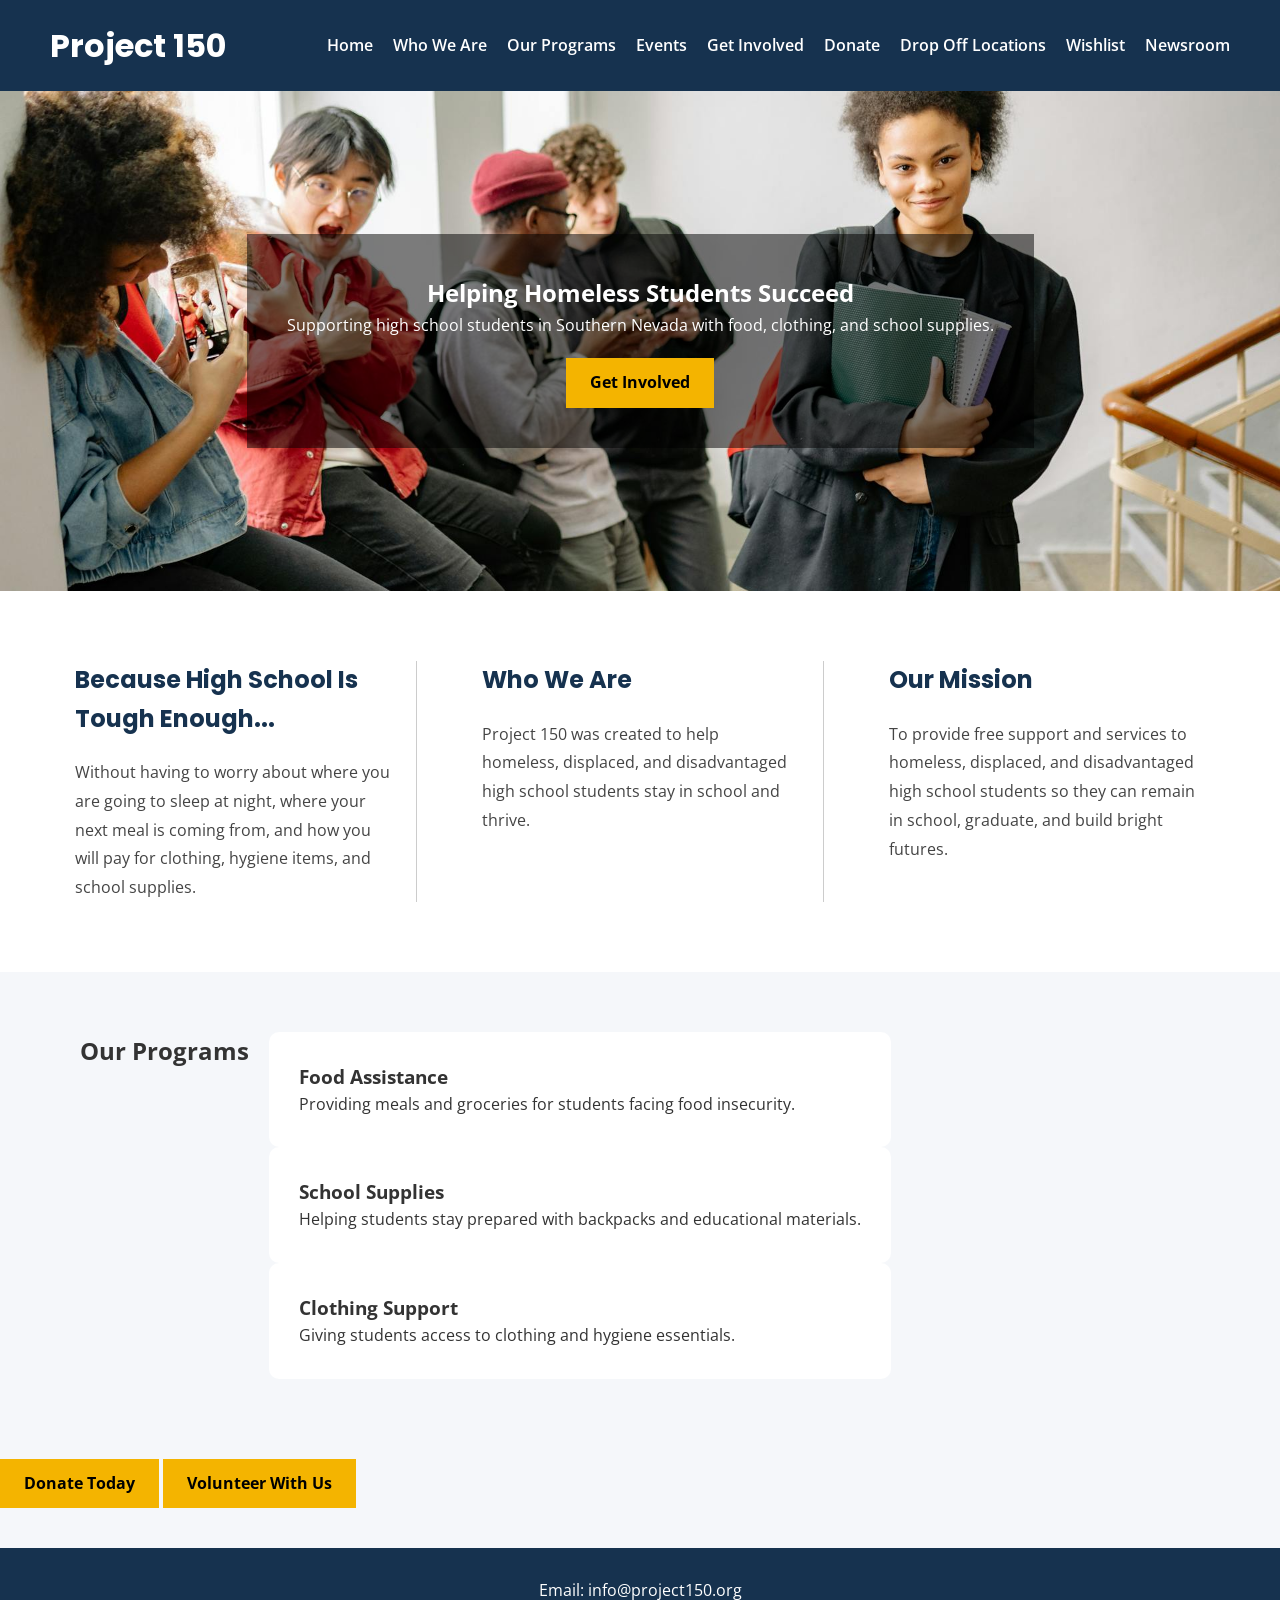
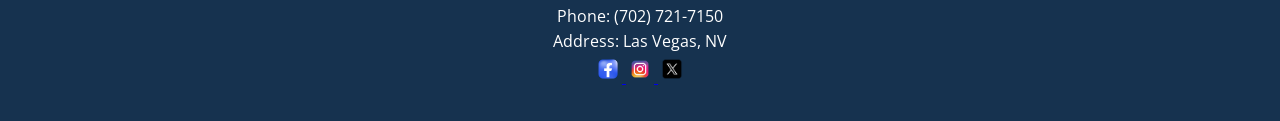
<file: index.html>
<!DOCTYPE html>
<html lang="en">

<head>

    <meta charset="UTF-8">

    <meta name="viewport" content="width=device-width, initial-scale=1.0">

    <title>Project 150 Home</title>

    
    <link rel="stylesheet" href="css/styles.css">

   
    <link rel="preconnect" href="https://fonts.googleapis.com">

    <link href="https://fonts.googleapis.com/css2?family=Open+Sans:wght@400;600&family=Poppins:wght@500;700&display=swap" rel="stylesheet">

</head>

<body>


    <header>

        <div class="logo">

            <h1>Project 150</h1>

        </div>

    
        <nav>

            <ul>

                <li>
                    <a href="index.html">Home</a>
                </li>

                <li>
                    <a href="#who">Who We Are</a>
                </li>

                <li>
                    <a href="#programs">Our Programs</a>
                </li>

                <li>
                    <a href="#events">Events</a>
                </li>

                <li>
                    <a href="getinvolved.html">Get Involved</a>
                </li>

                <li>
                    <a href="#donate">Donate</a>
                </li>

                <li>
                    <a href="#dropoff">Drop Off Locations</a>
                </li>

                <li>
                    <a href="#wishlist">Wishlist</a>
                </li>

                <li>
                    <a href="#news">Newsroom</a>
                </li>

            </ul>

        </nav>

    </header>

    <main>

        <section class="hero">

            <div class="hero-text">

                <h2>Helping Homeless Students Succeed</h2>

                <p>
                    Supporting high school students in Southern Nevada with food,
                    clothing, and school supplies.
                </p>

                <a href="getinvolved.html" class="btn">
                    Get Involved
                </a>

            </div>

        </section>


<section class="mission-grid" id="who">

    <div class="mission-box">

        <h3>Because High School Is Tough Enough...</h3>

        <p>
            Without having to worry about where you are going to sleep at night,
            where your next meal is coming from, and how you will pay for clothing,
            hygiene items, and school supplies.
        </p>

    </div>

    <div class="mission-box">

        <h3>Who We Are</h3>

        <p>
            Project 150 was created to help homeless, displaced, and disadvantaged
            high school students stay in school and thrive.
        </p>

    </div>

    <div class="mission-box">

        <h3>Our Mission</h3>

        <p>
            To provide free support and services to homeless, displaced, and disadvantaged
            high school students so they can remain in school, graduate, and build bright futures.
        </p>

    </div>

</section>

        <section class="programs" id="programs">

            <h2>Our Programs</h2>

            <div class="program-cards">

                <div class="card">

                    <h3>Food Assistance</h3>

                    <p>
                        Providing meals and groceries for students facing food insecurity.
                    </p>

                </div>

                <div class="card">

                    <h3>School Supplies</h3>

                    <p>
                        Helping students stay prepared with backpacks and educational materials.
                    </p>

                </div>

                <div class="card">

                    <h3>Clothing Support</h3>

                    <p>
                        Giving students access to clothing and hygiene essentials.
                    </p>

                </div>

            </div>

        </section>
    
     <section class="cta">

            <a href="getinvolved.html" class="btn">
                Donate Today
            </a>

            <a href="getinvolved.html" class="btn">
                Volunteer With Us
            </a>

        </section>

    </main>

   
    <footer>

        <div class="footer-content">

            <p>Email: info@project150.org</p>

            <p>Phone: (702) 721-7150</p>

            <p>Address: Las Vegas, NV</p>

    
            <div class="socials">

                <a href="#">
                    <img src="images/facebook.png" alt="Facebook">
                </a>

                <a href="#">
                    <img src="images/instagram.png" alt="Instagram">
                </a>

                <a href="#">
                    <img src="images/twitter.png" alt="Twitter">
                </a>

            </div>

        </div>

    </footer>

</body>

</html>
</file>
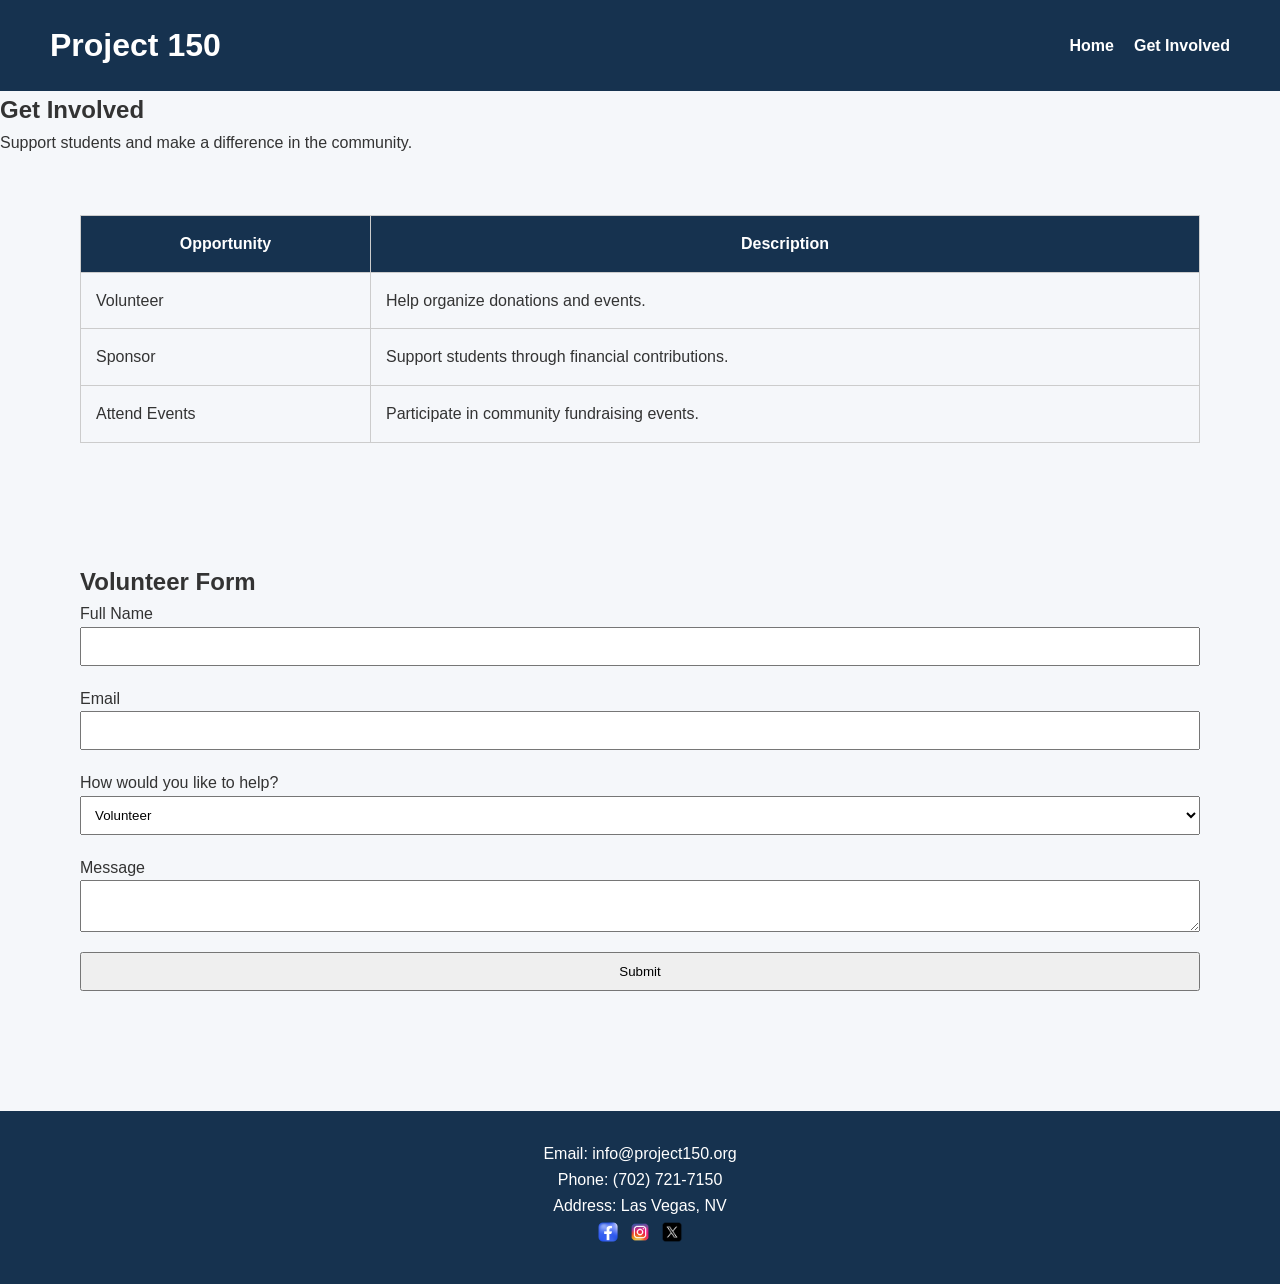
<file: getinvolved.html>
<!DOCTYPE html>
<html lang="en">

<head>
    <meta charset="UTF-8">
    <meta name="viewport" content="width=device-width, initial-scale=1.0">
    <title>Get Involved – Project 150</title>

    <link rel="stylesheet" href="css/styles.css">
</head>

<body>

    <header>
        <div class="logo">
            <h1>Project 150</h1>
        </div>

        <nav>
            <ul>
                <li><a href="index.html">Home</a></li>
                <li><a href="getinvolved.html">Get Involved</a></li>
            </ul>
        </nav>
    </header>


    <main>

        <!-- AQUÍ VA EXACTAMENTE LO QUE ME ENVIASTE -->
        <section class="involved-header">
            <h2>Get Involved</h2>
            <p>Support students and make a difference in the community.</p>
        </section>

        <section class="involvement-table">
            <table>
                <tr>
                    <th>Opportunity</th>
                    <th>Description</th>
                </tr>
                <tr>
                    <td>Volunteer</td>
                    <td>Help organize donations and events.</td>
                </tr>
                <tr>
                    <td>Sponsor</td>
                    <td>Support students through financial contributions.</td>
                </tr>
                <tr>
                    <td>Attend Events</td>
                    <td>Participate in community fundraising events.</td>
                </tr>
            </table>
        </section>

        <section class="contact-form">
            <h2>Volunteer Form</h2>

            <form>
                <label for="name">Full Name</label>
                <input type="text" id="name">

                <label for="email">Email</label>
                <input type="email" id="email">

                <label for="interest">How would you like to help?</label>
                <select id="interest">
                    <option>Volunteer</option>
                    <option>Sponsor</option>
                    <option>Attend Event</option>
                </select>

                <label for="message">Message</label>
                <textarea id="message"></textarea>

                <input type="submit" value="Submit">
            </form>
        </section>

    </main>


    <footer>
        <div class="footer-content">
            <p>Email: info@project150.org</p>
            <p>Phone: (702) 721-7150</p>
            <p>Address: Las Vegas, NV</p>

            <div class="socials">
                <a href="#"><img src="images/facebook.png" alt="Facebook"></a>
                <a href="#"><img src="images/instagram.png" alt="Instagram"></a>
                <a href="#"><img src="images/twitter.png" alt="Twitter"></a>
            </div>
        </div>
    </footer>

</body>
</html>
</file>
<file: css/styles.css>
*{
    margin:0;
    padding:0;
    box-sizing:border-box;
}

body{
    font-family:'Open Sans', sans-serif;
    background:#F5F7FA;
    color:#333;
    line-height:1.6;
}

header{
    background:#16324F;
    color:white;
    display:flex;
    justify-content:space-between;
    align-items:center;
    padding:20px 50px;
}

.logo h1{
    font-family:'Poppins', sans-serif;
}

nav ul{
    display:flex;
    list-style:none;
}

nav ul li{
    margin-left:20px;
}

nav ul li a{
    text-decoration:none;
    color:white;
    font-weight:600;
}

.hero{
    background:url('../images/hero.jpg') center/cover no-repeat;
    height:500px;
    display:flex;
    align-items:center;
    justify-content:center;
    text-align:center;
    color:white;
}

.hero-text{
    background:rgba(0,0,0,0.5);
    padding:40px;
}

.btn{
    display:inline-block;
    margin-top:20px;
    background:#F4B400;
    color:black;
    padding:12px 24px;
    text-decoration:none;
    font-weight:bold;
}

.about,
.programs,
.involvement-table,
.contact-form{
    padding:60px 80px;
}

.programs{
    display:flex;
    gap:20px;
}

.card{
    background:white;
    padding:30px;
    border-radius:10px;
    flex:1;
}

table{
    width:100%;
    border-collapse:collapse;
}

table, th, td{
    border:1px solid #ccc;
}

th{
    background:#16324F;
    color:white;
}

th, td{
    padding:15px;
}

form{
    display:flex;
    flex-direction:column;
}

form input,
form textarea,
form select{
    margin-bottom:20px;
    padding:10px;
}

footer{
    background:#16324F;
    color:white;
    text-align:center;
    padding:30px;
    margin-top:40px;
}

.socials img {
    width: 28px !important;
    height: 28px !important;
    max-width: 28px !important;
    max-height: 28px !important;
    object-fit: contain !important;
}

/* MISSION GRID */

.mission-grid{
    display:flex;

    justify-content:center;

    gap:40px;

    padding:70px 50px;

    background-color:white;
}

.mission-box{
    flex:1;

    padding:0 25px;

    border-right:1px solid #ccc;
}

.mission-box:last-child{
    border-right:none;
}

.mission-box h3{
    font-family:'Poppins', sans-serif;

    color:#16324F;

    margin-bottom:20px;

    font-size:1.5rem;
}

.mission-box p{
    line-height:1.8;

    color:#444;
}
</file>
